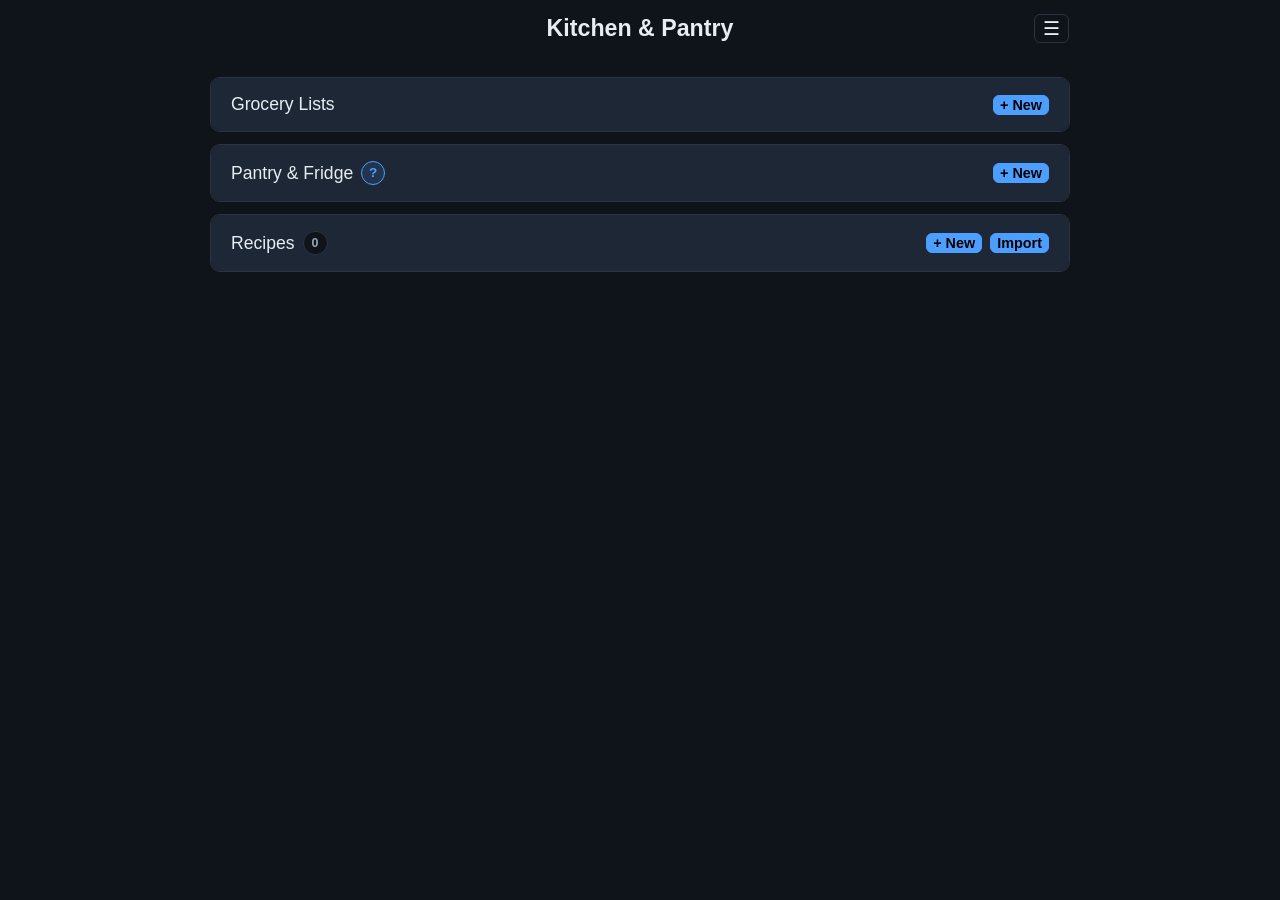
<file: docs/index.html>
<!doctype html>
<html lang="en">
<head>
  <meta charset="utf-8" />
  <meta name="viewport" content="width=device-width, initial-scale=1" />
  <title>Kitchen & Pantry</title>
  <link rel="icon" type="image/svg+xml" href="./assets/icon-192.svg" />
  <link rel="apple-touch-icon" href="./assets/icon-192.svg" />
  <link rel="stylesheet" href="./styles.css?v=2026-06-29-22-08" />
</head>
<body>
  <div id="app-root" class="app-root">
    <header class="app-header">
      <div class="header-container">
        <h1 class="app-title">Kitchen & Pantry</h1>
        <div class="header-menu">
          <button
            type="button"
            class="header-menu-button"
            id="menu-button"
            title="Menu"
            aria-label="Open menu"
            aria-haspopup="true"
            aria-expanded="false"
            aria-controls="header-menu-list"
          >&#9776;</button>
          <div class="header-menu-list" id="header-menu-list" role="menu" hidden>
            <button type="button" class="header-menu-item" id="menu-install-button" role="menuitem">Install App</button>
            <button type="button" class="header-menu-item" id="menu-about-button" role="menuitem">About</button>
            <button type="button" class="header-menu-item" id="menu-uom-button" role="menuitem">Units of Measure</button>
            <button type="button" class="header-menu-item" id="menu-settings-button" role="menuitem">Settings</button>
          </div>
        </div>
      </div>
    </header>

    <nav class="tab-nav" aria-label="Primary">
      <div id="main-tabs" class="tab-list" role="tablist" aria-label="Kitchen and Pantry Sections"></div>
    </nav>

    <main class="page-main" id="page-main">
      <section id="main-content" class="main-content" aria-live="polite"></section>
      <section id="settings-content" class="settings-content" aria-live="polite"></section>
    </main>
  </div>

  <template id="main-tab-template">
    <button type="button" class="tab-button" role="tab" aria-selected="false">
      <span class="tab-label"></span>
      <span class="tab-inline-action" aria-hidden="true"></span>
    </button>
  </template>

  <template id="main-content-shell-template">
    <section class="content-shell" role="region">
      <div class="empty-state-card">
        <p class="empty-state-text"></p>
      </div>
      <div class="record-list" data-record-list></div>
    </section>
  </template>

  <template id="list-record-row-template">
    <button type="button" class="record-row">
      <span class="record-name"></span>
    </button>
  </template>

  <template id="detail-shell-template">
    <section class="detail-shell" role="region">
      <div class="detail-header">
        <button type="button" class="detail-back-button">&#8592; Home</button>
        <h2 class="detail-title"></h2>
        <div class="detail-actions"></div>
      </div>
      <div class="detail-item-list" data-detail-item-list></div>
      <div class="empty-state-card">
        <p class="empty-state-text"></p>
      </div>
    </section>
  </template>

  <template id="detail-item-row-template">
    <div class="detail-item-row">
      <span class="detail-item-qty-pill"></span>
      <div class="detail-item-content">
        <div class="detail-item-name"></div>
        <div class="detail-item-meta"></div>
      </div>
      <div class="detail-item-actions"></div>
    </div>
  </template>

  <template id="settings-toggle-template">
    <div class="settings-toggle-row">
      <label class="settings-toggle-label"></label>
      <button type="button" class="settings-toggle-switch settings-toggle-switch--off" role="switch" aria-checked="false"></button>
    </div>
  </template>

  <template id="modal-template">
    <div class="modal-overlay">
      <div class="modal-card" role="dialog" aria-modal="true">
        <div class="modal-footer">
          <button type="button" class="modal-button modal-button--secondary modal-cancel-button">Cancel</button>
          <h2 class="modal-title"></h2>
          <button type="button" class="modal-button modal-confirm-button"></button>
        </div>
        <div class="modal-body"></div>
      </div>
    </div>
  </template>

  <script src="./shared/ids.js?v=2026-06-29-22-08"></script>
  <script src="./shared/settings.js?v=2026-06-29-22-08"></script>
  <script src="./data/stores.js?v=2026-06-29-22-08"></script>
  <script src="./data/db.js?v=2026-06-29-22-08"></script>
  <script src="./ui/ui.js?v=2026-06-29-22-08"></script>
  <script src="./features/items/items-service.js?v=2026-06-29-22-08"></script>
  <script src="./features/categories/categories-service.js?v=2026-06-29-22-08"></script>
  <script src="./shared/item-discovery.js?v=2026-06-29-22-08"></script>
  <script src="./shared/item-entry-rules.js?v=2026-06-29-22-08"></script>
  <script src="./features/lists/lists-service.js?v=2026-06-29-22-08"></script>
  <script src="./features/lists/lists-page.js?v=2026-06-29-22-08"></script>
  <script src="./features/templates/templates-service.js?v=2026-06-29-22-08"></script>
  <script src="./features/templates/templates-page.js?v=2026-06-29-22-08"></script>
  <script src="./features/recipes/recipes-service.js?v=2026-06-29-22-08"></script>
  <script src="./features/recipes/recipes-page.js?v=2026-06-29-22-08"></script>
  <script src="./features/uom/uom-page.js?v=2026-06-29-22-08"></script>
  <script src="./features/settings/import-export-service.js?v=2026-06-29-22-08"></script>
  <script src="./features/settings/settings-page.js?v=2026-06-29-22-08"></script>
  <script src="./features/main/main-page.js?v=2026-06-29-22-08"></script>
  <script src="./app-router.js?v=2026-06-29-22-08"></script>
  <script src="./app-init.js?v=2026-06-29-22-08"></script>
  <script src="./main.js?v=2026-06-29-22-08"></script>
</body>
</html>
</file>
<file: docs/styles.css>
:root {
  --color-bg: #0f131a;
  --color-surface: #171d26;
  --color-surface-hover: #1e2736;
  --color-surface-light: #1e2736;
  --color-surface-light-hover: #2b374d;
  --color-border: #2b3442;
  --color-text: #e6edf3;
  --color-muted: #9aa6b5;
  --color-disabled: #4f545b;
  --color-brand: #4d9fff;
  --color-brand-strong: #2e85ea;
  --shadow-soft: 0 1px 2px rgba(0, 0, 0, 0.35);
}

:root[data-theme="spring"] {
  --color-bg: #f1f9ec;
  --color-surface: #ffffff;
  --color-surface-hover: #eef7e7;
  --color-surface-light: #e9f3e1;
  --color-surface-light-hover: #dceccb;
  --color-border: #bdd6b0;
  --color-text: #21301f;
  --color-muted: #5c7558;
  --color-disabled: #8aa084;
  --color-brand: #79be6e;
  --color-brand-strong: #5ea653;
}

:root[data-theme="summer"] {
  --color-bg: #fff6df;
  --color-surface: #fffdf6;
  --color-surface-hover: #fff3cf;
  --color-surface-light: #ffefc3;
  --color-surface-light-hover: #ffe4a1;
  --color-border: #e5c993;
  --color-text: #2f250b;
  --color-muted: #76633a;
  --color-disabled: #a19170;
  --color-brand: #f6bb34;
  --color-brand-strong: #e49e00;
}

:root[data-theme="autumn"] {
  --color-bg: #25180f;
  --color-surface: #382418;
  --color-surface-hover: #4a2f20;
  --color-surface-light: #4f301f;
  --color-surface-light-hover: #66412a;
  --color-border: #7e583f;
  --color-text: #f3e3d1;
  --color-muted: #c4ab95;
  --color-disabled: #8f7663;
  --color-brand: #f28f3d;
  --color-brand-strong: #e67a20;
}

:root[data-theme="winter"] {
  --color-bg: #0f1a26;
  --color-surface: #162434;
  --color-surface-hover: #1d2f45;
  --color-surface-light: #22364d;
  --color-surface-light-hover: #2e4866;
  --color-border: #46627f;
  --color-text: #e7f2ff;
  --color-muted: #acc3dd;
  --color-disabled: #6f85a0;
  --color-brand: #7fc8ff;
  --color-brand-strong: #58afea;
}

* {
  box-sizing: border-box;
}

html,
body {
  margin: 0;
  padding: 0;
  min-height: 100%;
}

body {
  background: var(--color-bg);
  color: var(--color-text);
  font-family: "Segoe UI", Tahoma, Geneva, Verdana, sans-serif;
}

.app-root {
  min-height: 100vh;
}

.app-header {
  position: sticky;
  top: 0;
  z-index: 30;
  display: flex;
  justify-content: center;
  background: var(--color-bg);
  padding: 0.875rem 1.25rem;
}

.header-container {
  width: 100%;
  max-width: 900px;
  display: grid;
  grid-template-columns: 1fr auto 1fr;
  align-items: center;
}

.app-title {
  grid-column: 2;
  justify-self: center;
  margin: 0;
  font-size: 1.45rem;
  line-height: 1.2;
}

.header-menu {
  grid-column: 3;
  justify-self: end;
  position: relative;
  margin-right: 1.3rem;
}

.header-menu-button {
  background: transparent;
  border: 1px solid var(--color-border);
  color: var(--color-text);
  font-size: 1.2rem;
  line-height: 1;
  padding: 0.25rem 0.5rem;
  cursor: pointer;
  border-radius: 0.375rem;
}

.header-menu-button:hover {
  border-color: var(--color-brand);
}

.header-menu-button:focus-visible {
  outline: 2px solid var(--color-brand);
  outline-offset: 2px;
}

.header-menu-list {
  position: absolute;
  right: 0;
  top: calc(100% + 0.5rem);
  min-width: 10rem;
  padding: 0.375rem;
  border: 1px solid var(--color-border);
  border-radius: 0.5rem;
  background: var(--color-surface-light);
  box-shadow: 0 8px 24px rgba(0, 0, 0, 0.35);
  z-index: 40;
}

.header-menu-item {
  width: 100%;
  text-align: left;
  background: transparent;
  border: 1px solid transparent;
  color: var(--color-text);
  padding: 0.5rem 0.625rem;
  border-radius: 0.375rem;
  font-size: 0.92rem;
  cursor: pointer;
}

.header-menu-item:hover {
  background: var(--color-surface-light-hover);
  border-color: var(--color-border);
}

.header-menu-item:focus-visible {
  outline: 2px solid var(--color-brand);
  outline-offset: 1px;
}

.header-menu-item[aria-disabled="true"],
.header-menu-item:disabled {
  color: var(--color-disabled);
  cursor: not-allowed;
  opacity: 0.8;
}

.header-menu-item[aria-disabled="true"]:hover,
.header-menu-item:disabled:hover {
  background: transparent;
  border-color: transparent;
}

.tab-nav {
  position: sticky;
  top: 3.625rem;
  z-index: 20;
  background: var(--color-bg);
}

.tab-list {
  display: flex;
  justify-content: center;
  gap: 0.5rem;
  padding: 0.625rem 1.25rem 0 1.25rem;
  overflow-x: auto;
}

.tab-button {
  border: transparent;
  background: transparent;
  color: var(--color-muted);
  display: inline-flex;
  align-items: baseline;
  gap: 0.625rem;
  padding: 0.5rem 0.5rem 0.875rem 0.5rem;
  font-size: 0.95rem;
  cursor: pointer;
  white-space: nowrap;
}

.tab-label {
  font-weight: 500;
}

.tab-inline-action {
  display: inline;
  color: #000000;
  background: var(--color-brand);
  border: 1px solid var(--color-brand);
  border-radius: 999px;
  padding: 2px 0.5rem;
  font-size: 0.88rem;
  font-weight: 600;
  line-height: 1.2;
}

.tab-inline-action[aria-disabled="true"] {
  color: var(--color-disabled);
  background: transparent;
  border-color: var(--color-border);
  cursor: not-allowed;
  pointer-events: none;
}

.tab-button[aria-selected="true"] {
    border-bottom: solid 2px;
    border-color: var(--color-muted);
    border-top-left-radius: .5em;
    border-top-right-radius: .5rem;
}

.tab-button:focus-visible {
  outline: 2px solid var(--color-brand);
  outline-offset: 2px;
}

.page-main {
  max-width: 900px;
  margin: 0 auto;
  padding: 1.25rem;
}

.main-content {
  display: none;
}

.main-content.active {
  display: block;
}

.content-shell {
  display: grid;
  gap: 0;
}

.empty-state-card {
  margin-top: 0.5rem;
  border: 1px solid var(--color-border);
  border-radius: 0.625rem;
  padding: 1.125rem;
}

.empty-state-text {
  margin: 0;
  color: var(--color-text);
}

.record-list {
  display: grid;
}

.record-row {
  display: flex;
  align-items: center;
  justify-content: space-between;
  gap: 0.75rem;
  width: 100%;
  border: 1px solid var(--color-border);
  border-radius: 0.625rem;
  padding: 0.75rem 0.875rem;
  background: transparent;
  color: var(--color-text);
  font-family: inherit;
  font-size: 1rem;
  text-align: left;
  cursor: pointer;
}

.record-row:hover {
  border-color: var(--color-brand);
}

.record-row:focus-visible {
  outline: 2px solid var(--color-brand);
  outline-offset: 2px;
}

.record-name {
  font-weight: 500;
}

.record-actions {
  display: flex;
  align-items: center;
  gap: 0.5rem;
}

.record-action-button {
  display: inline-flex;
  align-items: center;
  justify-content: center;
  min-height: 2rem;
  border: 1px solid transparent;
  background: transparent;
  color: var(--color-brand);
  border-radius: 0.5rem;
  padding: 0.3125rem 0.625rem;
  font-size: 0.85rem;
  cursor: pointer;
}

.record-action-button:hover {
  border-color: var(--color-brand);
}

.record-action-button--danger {
  color: #e74c3c;
  border-color: #e74c3c;
}

.record-action-button--danger:hover {
  border-color: #c0392b;
  color: #c0392b;
}

/* Detail view */

.detail-shell {
  display: grid;
  gap: 0;
}

.detail-item-list {
  display: grid;
  gap: 0;
}

.detail-item-row {
  display: flex;
  align-items: center;
  gap: 0.75rem;
  border-top: 1px solid var(--color-border);
  padding: 0.625rem 0;
}

.detail-item-row:first-child {
  border-top: none;
}

.detail-item-row--toggleable {
  cursor: pointer;
}

.detail-item-row--crossed {
  background: rgba(231, 76, 60, 0.12);
}

.detail-item-content {
  min-width: 0;
  flex: 1;
}

.detail-item-name {
  font-weight: 500;
}

.detail-item-optional-label {
  color: var(--color-muted);
  font-weight: 400;
}

.detail-item-meta {
  margin-top: 0.25rem;
  color: var(--color-muted);
  font-size: 0.85rem;
}

.template-item-usage-pills {
  display: flex;
  flex-wrap: wrap;
  gap: 0.375rem;
  margin-top: 0.5rem;
}

.template-item-usage-pill {
  display: inline-flex;
  align-items: center;
  padding: 2px 0.5rem;
  border-radius: 999px;
  border: 1px solid var(--color-border);
  background: rgba(77, 159, 255, 0.12);
  color: #b8d5ff;
  font-size: 0.78rem;
  line-height: 1.2;
}

.template-detail-item-row--with-usage {
  row-gap: 0;
}

.template-detail-item-row {
  display: grid;
  grid-template-columns: minmax(0, 1fr) auto;
  column-gap: 0.75rem;
  align-items: center;
}

.template-detail-item-main {
  display: grid;
  grid-template-columns: auto minmax(0, 1fr);
  column-gap: 0.7rem;
  row-gap: 0.4rem;
  min-width: 0;
  align-items: center;
}

.template-detail-item-main .detail-item-qty-pill {
  grid-column: 1;
  grid-row: 1;
}

.template-detail-item-main .detail-item-content {
  grid-column: 2;
  grid-row: 1;
  min-width: 0;
}

.template-detail-item-main .template-item-usage-pills {
  grid-column: 1 / span 2;
  grid-row: 2;
  margin-top: 0;
}

.template-detail-item-row .detail-item-actions {
  grid-column: 2;
  justify-self: end;
  align-self: center;
}

.detail-item-actions {
  display: flex;
  align-items: center;
  gap: 0.5rem;
}

.detail-item-qty-pill {
  display: inline-flex;
  align-items: center;
  justify-content: center;
  min-width: 1.75rem;
  max-width: 6rem;
  padding: 2px 0.5rem;
  border-radius: 999px;
  border: 1px solid var(--color-border);
  background: var(--color-bg);
  color: var(--color-muted);
  font-size: 0.82rem;
  font-weight: 600;
  line-height: 1.2;
  flex-shrink: 0;
  white-space: nowrap;
  overflow: hidden;
  text-overflow: ellipsis;
}

.detail-header {
  display: flex;
  align-items: center;
  gap: 0.75rem;
  padding: 0.25rem 0 1rem 0;
  position: sticky;
  top: 3.25rem;
  background: var(--color-bg);
  z-index: 10;
}

.detail-back-button {
  background: transparent;
  border: none;
  color: var(--color-brand);
  font-size: 0.95rem;
  font-family: inherit;
  cursor: pointer;
  padding: 0.25rem 0;
  flex-shrink: 0;
}

.detail-back-button:hover {
  color: var(--color-brand-strong);
}

.detail-back-button:focus-visible {
  outline: 2px solid var(--color-brand);
  outline-offset: 2px;
}

.detail-title {
  flex: 1;
  margin: 0;
  font-size: 1.1rem;
  font-weight: 600;
  color: var(--color-text);
}

.detail-actions {
  display: flex;
  align-items: center;
  gap: 0.5rem;
}

.detail-add-button {
  display: inline-flex;
  align-items: center;
  justify-content: center;
  min-height: 2rem;
  font-size: 0.9rem;
  padding: 0.375rem 0.75rem;
}

.detail-overflow-menu {
  position: relative;
}

.detail-overflow-trigger {
  display: inline-flex;
  align-items: center;
  justify-content: center;
  min-height: 2rem;
  min-width: 2.625rem;
  text-align: center;
  padding-left: 0.625rem;
  padding-right: 0.625rem;
}

.detail-overflow-dots {
  display: inline-block;
  font-size: 1.2rem;
  font-weight: 700;
  line-height: 1;
  margin-top: -.64rem;
}

.detail-overflow-list {
  position: absolute;
  right: 0;
  top: calc(100% + 0.375rem);
  display: grid;
  min-width: 10rem;
  background: var(--color-surface);
  border: 1px solid var(--color-border);
  border-radius: 0.5rem;
  box-shadow: var(--shadow-soft);
  overflow: hidden;
  z-index: 5;
}

.detail-overflow-list.detail-overflow-list--up {
  top: auto;
  bottom: calc(100% + 0.375rem);
}

.detail-overflow-list[hidden] {
  display: none !important;
}

.detail-overflow-item {
  border: none;
  border-bottom: 1px solid var(--color-border);
  background: transparent;
  color: var(--color-text);
  padding: 0.625rem 0.75rem;
  text-align: left;
  font-size: 0.9rem;
  cursor: pointer;
}

.detail-overflow-item:last-child {
  border-bottom: none;
}

.detail-overflow-item:hover {
  background: rgba(77, 159, 255, 0.08);
}

.detail-overflow-item--danger {
  color: #e74c3c;
}

.detail-overflow-item:disabled {
  opacity: 0.4;
  cursor: default;
}

.detail-overflow-qty-row {
  display: flex;
  align-items: center;
  justify-content: space-between;
  padding: 0.375rem 0.5rem;
  border-bottom: 1px solid var(--color-border);
  gap: 0.25rem;
}

.detail-overflow-qty-btn {
  border: 1px solid var(--color-border);
  background: transparent;
  color: var(--color-text);
  width: 1.75rem;
  height: 1.75rem;
  border-radius: 0.375rem;
  font-size: 1.1rem;
  line-height: 1;
  cursor: pointer;
  display: flex;
  align-items: center;
  justify-content: center;
  flex-shrink: 0;
}

.detail-overflow-qty-btn:hover {
  background: rgba(77, 159, 255, 0.08);
}

.detail-overflow-qty-display {
  font-size: 0.9rem;
  color: var(--color-text);
  min-width: 1.75rem;
  text-align: center;
}

.detail-item-overflow-menu {
  position: relative;
}

.detail-item-overflow-trigger {
  display: inline-flex;
  align-items: center;
  justify-content: center;
  min-height: 0;
  min-width: 2.25rem;
  padding: 0 0.5rem;
}

.detail-item-overflow-dots {
  display: inline-block;
  font-size: 1.1rem;
  font-weight: 700;
  line-height: 1;
  margin-top: -.4rem;
}

.detail-item-overflow-menu .detail-overflow-list {
  right: 0;
  top: calc(100% + 0.375rem);
}

.detail-item-overflow-menu .detail-overflow-list.detail-overflow-list--up {
  top: auto;
  bottom: calc(100% + 0.375rem);
}

.crossed-off-section {
  margin-top: 1.125rem;
  border-top: 1px solid var(--color-border);
  padding-top: 0.75rem;
}

.crossed-off-header {
  display: flex;
  align-items: center;
  justify-content: space-between;
  gap: 0.625rem;
  margin-bottom: 0.375rem;
  background: rgba(231, 76, 60, 0.08);
  border-radius: 0.5rem;
  padding: 0.375rem 0.625rem;
}

.crossed-off-title {
  margin: 0;
  font-size: 0.95rem;
  font-weight: 600;
  color: #e59a93;
}

.crossed-off-menu .detail-overflow-list {
  right: 0;
  top: calc(100% + 0.375rem);
}

.crossed-off-empty {
  margin: 0;
  padding: 0.5rem 0;
  color: var(--color-muted);
  font-size: 0.9rem;
}

.crossed-off-action-button {
  padding: 0.25rem 0.625rem;
  margin-left: auto;
  border: 1px solid var(--color-border);
  background-color: var(--color-button-bg);
  color: var(--color-text);
  font-size: 0.85rem;
  font-weight: 500;
  cursor: pointer;
  border-radius: 0.25rem;
  transition: background-color 0.2s, color 0.2s;
  white-space: nowrap;
}

.crossed-off-action-button:hover {
  background-color: var(--color-button-hover-bg);
  color: var(--color-button-hover-text);
}

.crossed-off-action-button:disabled,
.crossed-off-action-button[aria-disabled="true"] {
  opacity: 0.55;
  cursor: not-allowed;
}

.crossed-off-action-button:disabled:hover,
.crossed-off-action-button[aria-disabled="true"]:hover {
  background-color: var(--color-button-bg);
  color: var(--color-text);
}

.crossed-off-action-delete:hover {
  background-color: #e59a93;
  color: #fff;
}

.recipe-ingredients-section,
.recipe-instructions-section {
  margin-top: 0.625rem;
  padding-top: 0.75rem;
}

.recipe-ingredients-header,
.recipe-instructions-header {
  display: flex;
  align-items: center;
  justify-content: space-between;
  gap: 0.625rem;
  margin-bottom: 0.5rem;
}

.recipe-ingredients-title,
.recipe-instructions-title {
  margin: 0;
  font-size: 1rem;
  font-weight: 600;
  color: var(--color-text);
}

.recipe-accordion-card {
  margin: 2px 0 1rem 0;
  border: 1px solid var(--color-border);
  border-radius: 0.625rem;
  background: var(--color-surface);
  overflow: visible;
}

.recipe-accordion-header {
  display: flex;
  align-items: center;
  justify-content: space-between;
  gap: 0.75rem;
  width: 100%;
  border: 0;
  background: var(--color-surface-light);
  color: var(--color-text);
  padding: 0.875rem 1rem;
  cursor: pointer;
  text-align: left;
  transition: background-color 0.2s ease;
  border-radius: 0.625rem;
}

.recipe-accordion-header.tags {
  padding: 0.65rem .75rem;
  cursor: default;
}

.recipe-accordion-header-actions {
  margin-left: auto;
  display: inline-flex;
  align-items: center;
  gap: 0.5rem;
}

.recipe-accordion-header:hover {
  background: var(--color-surface-light-hover);
}

.recipe-accordion-header:focus-visible {
  outline: 2px solid var(--color-brand);
  outline-offset: -2px;
}

.recipe-accordion-title {
  display: inline-flex;
  align-items: center;
}

.recipe-accordion-title {
  font-size: 1rem;
  font-weight: 600;
  color: var(--color-text);
}

.recipe-accordion-content {
  display: none;
  gap: 0.875rem;
  padding: 0.875rem 1rem;
}

.recipe-accordion-content.is-expanded {
  display: grid;
}

.recipe-version-select,
.recipe-version-save-button,
.recipe-version-secondary-button {
  border: 1px solid var(--color-border);
  background: var(--color-bg);
  color: var(--color-text);
  border-radius: 0.5rem;
  padding: 0.375rem 0.625rem;
  font-size: 0.86rem;
  cursor: pointer;
}

.recipe-version-select {
  min-width: 11.25rem;
}

.recipe-version-save-button,
.recipe-version-secondary-button {
  display: inline-flex;
  align-items: center;
  gap: 0.5rem;
}

.recipe-version-save-button:hover,
.recipe-version-secondary-button:hover,
.recipe-version-select:hover {
  border-color: var(--color-brand);
}

.recipe-version-note-section {
  display: grid;
  gap: 0.5rem;
}

.recipe-version-note-input {
  width: 100%;
  min-height: 6.5rem;
  resize: vertical;
  border: 1px solid var(--color-border);
  border-radius: 0.625rem;
  padding: 0.625rem 0.75rem;
  background: var(--color-bg);
  color: var(--color-text);
  font-size: 0.92rem;
  line-height: 1.4;
}

.recipe-version-name-input {
  width: 100%;
  border: 1px solid var(--color-border);
  border-radius: 0.5rem;
  padding: 0.5625rem 0.75rem;
  background: var(--color-bg);
  color: var(--color-text);
  font-size: 0.92rem;
  font-family: inherit;
  line-height: 1.4;
}

.recipe-version-name-input:focus {
  outline: none;
  border-color: var(--color-brand);
}

.recipe-version-name-input::placeholder {
  color: var(--color-muted);
}

.recipe-version-clone-row {
  display: flex;
  align-items: center;
  gap: 0.625rem;
  flex-wrap: wrap;
}

.recipe-version-delete-button {
  margin-left: auto;
  color: #e74c3c;
  border-color: #e74c3c;
}

.recipe-version-delete-button:hover {
  color: #c0392b;
  border-color: #c0392b;
}

.recipe-version-save-actions {
  margin-left: auto;
  display: inline-flex;
  align-items: center;
  gap: 0.625rem;
}

.recipe-version-save-status {
  color: var(--color-muted);
  font-size: 0.85rem;
  font-weight: 600;
}

.recipe-version-save-status.is-dirty {
  color: var(--color-brand-strong);
}

.recipe-description-readonly {
  margin: 0;
  color: var(--color-text);
  font-size: 0.92rem;
  line-height: 1.4;
}

.recipe-detail-tabs-card {
  margin: 2px 0 1rem 0;
  border: 1px solid var(--color-border);
  border-radius: 0.625rem;
  background: var(--color-surface);
  overflow: hidden;
}

.recipe-detail-tabs-header {
  display: flex;
  align-items: center;
  gap: 0.5rem;
  padding: 0.625rem 0.75rem;
  border-bottom: 1px solid var(--color-border);
  background: var(--color-surface-light);
}

.recipe-detail-tabs-collapse {
  border: none;
  border-radius: 0.25rem;
  background: var(--color-surface-light-hover);
  color: var(--color-text);
  width: 1.9rem;
  height: 1.9rem;
  cursor: pointer;
  display: inline-flex;
  align-items: center;
  justify-content: center;
  padding: 0;
}

.recipe-detail-tabs-collapse::before {
  content: '';
  width: 0.55rem;
  height: 0.55rem;
  border-right: 2px solid currentColor;
  border-bottom: 2px solid currentColor;
  transform: rotate(45deg);
  transition: transform 0.16s ease;
}

.recipe-detail-tabs-collapse.is-collapsed::before {
  transform: rotate(-45deg);
}

.recipe-detail-tabs-collapse:hover {
  background: var(--color-surface-light-hover);
}

.recipe-detail-tabs-collapse:focus-visible {
  outline: 2px solid var(--color-brand);
  outline-offset: 1px;
}

.recipe-detail-tabs {
  display: flex;
  flex-wrap: wrap;
  gap: 0.375rem;
  min-width: 0;
}

.recipe-detail-tab {
  border: 1px solid var(--color-border);
  border-radius: 0.375rem;
  background: var(--color-bg);
  color: var(--color-text);
  font-size: 0.85rem;
  padding: 0.28rem 0.6rem;
  cursor: pointer;
}

.recipe-detail-tab.is-active {
  border-color: var(--color-brand);
  color: var(--color-brand);
}

.recipe-detail-tabs-body {
  display: grid;
  gap: 0.875rem;
  padding: 0.875rem 1rem;
}

.recipe-info-grid {
  display: grid;
  gap: 0.625rem;
}

.recipe-info-row {
  display: grid;
  grid-template-columns: minmax(9rem, 12rem) minmax(0, 1fr);
  align-items: center;
  gap: 0.625rem;
}

.recipe-info-label {
  color: var(--color-muted);
  font-size: 0.86rem;
}

.recipe-info-input {
  width: 100%;
  border: 1px solid var(--color-border);
  border-radius: 0.5rem;
  padding: 0.42rem 0.58rem;
  background: var(--color-bg);
  color: var(--color-text);
  font: inherit;
}

.recipe-info-duration-wrap {
  display: inline-flex;
  align-items: center;
  gap: 0.5rem;
  flex-wrap: wrap;
}

.recipe-info-duration-input {
  width: 3rem;
  min-width: 3rem;
  text-align: right;
  border: none;
  background: transparent;
  color: var(--color-text);
  caret-color: var(--color-text);
  font: inherit;
  border-radius: 0;
  padding: 0.42rem 0.5rem;
}

.recipe-info-duration-input::-webkit-outer-spin-button,
.recipe-info-duration-input::-webkit-inner-spin-button {
  -webkit-appearance: none;
  margin: 0;
}

.recipe-info-duration-input[type='number'] {
  -moz-appearance: textfield;
  appearance: textfield;
}

.recipe-info-duration-part {
  display: inline-flex;
  align-items: center;
  gap: 0.35rem;
}

.recipe-info-duration-shell {
  display: inline-flex;
  align-items: stretch;
  border: 1px solid var(--color-border);
  border-radius: 0.5rem;
  background: var(--color-bg);
  overflow: hidden;
}

.recipe-info-duration-shell:focus-within {
  border-color: var(--color-brand);
}

.recipe-info-stepper {
  display: grid;
  grid-template-rows: 1fr 1fr;
  border-left: 1px solid var(--color-border);
  background: var(--color-surface);
}

.recipe-info-stepper-button {
  border: none;
  background: transparent;
  color: var(--color-text);
  width: 1.15rem;
  min-height: 1.05rem;
  line-height: 1;
  font-size: 0.76rem;
  font-weight: 600;
  cursor: pointer;
  padding: 0;
}

.recipe-info-stepper-button + .recipe-info-stepper-button {
  border-top: 1px solid var(--color-border);
}

.recipe-info-stepper-button:hover {
  background: var(--color-surface-light-hover);
}

.recipe-info-stepper-button:focus-visible {
  outline: 2px solid var(--color-brand);
  outline-offset: -1px;
}

.recipe-info-duration-suffix {
  color: var(--color-muted);
  font-size: 0.82rem;
}

.recipe-info-readonly {
  border: 1px solid var(--color-border);
  border-radius: 0.5rem;
  padding: 0.42rem 0.58rem;
  color: var(--color-text);
  background: var(--color-surface-light);
  min-height: 2rem;
  display: flex;
  align-items: center;
}

.recipe-version-toolbar {
  display: flex;
  align-items: center;
  justify-content: space-between;
  gap: 0.5rem;
  flex-wrap: wrap;
}

@media (max-width: 640px) {
  .recipe-info-row {
    grid-template-columns: 1fr;
    gap: 0.35rem;
  }
}



.modal-inline-info {
  display: flex;
  align-items: center;
  gap: 0.5rem;
}

.modal-inline-info-text {
  margin: 0;
}

.modal-checklist {
  display: grid;
  border: 1px solid var(--color-border);
  border-radius: 0.5rem;
  overflow-y: auto;
  max-height: 13.125rem;
}

.modal-checklist-row {
  display: flex;
  align-items: center;
  gap: 0.625rem;
  padding: 0.5625rem 0.75rem;
  cursor: pointer;
  transition: background-color 0.15s;
}

.modal-checklist-row:hover {
  background: var(--color-surface-light-hover);
}

.modal-checklist-row:not(:last-child) {
  border-bottom: 1px solid var(--color-border);
}

.modal-checklist-checkbox {
  flex-shrink: 0;
  width: 1rem;
  height: 1rem;
  cursor: pointer;
  accent-color: var(--color-brand);
}

.modal-checklist-name {
  font-size: 0.95rem;
  color: var(--color-text);
  flex: 1;
}

.modal-checklist-qty {
  flex-shrink: 0;
  font-size: 0.8rem;
  color: var(--color-muted);
  font-weight: 600;
  white-space: nowrap;
}

.modal-checklist-status {
  flex-shrink: 0;
  font-size: 0.78rem;
  color: var(--color-muted);
  border: 1px solid var(--color-border);
  border-radius: 999px;
  padding: 0.18rem 0.45rem;
}

.modal-step-textarea {
  resize: vertical;
  min-height: 6.5rem;
}

.modal-step-checklist {
  max-height: 14rem;
}

.modal-step-checklist-row {
  align-items: flex-start;
}

.modal-step-checklist-row--used {
  background: var(--color-surface-light);
}

.modal-step-checklist-row--selected {
  background: var(--color-surface-light-hover);
}

.modal-step-checklist-content {
  flex: 1;
  display: grid;
  gap: 0.2rem;
  min-width: 0;
}

.modal-step-checklist-meta {
  color: var(--color-muted);
  font-size: 0.8rem;
  line-height: 1.3;
}

.modal-step-timer-fields {
  display: grid;
  gap: 0.35rem;
}

.modal-step-timer-fields[hidden] {
  display: none;
}

.modal-step-duration-grid {
  display: inline-flex;
  align-items: center;
  gap: 0.25rem;
  width: auto;
}

.modal-step-duration-part {
  display: inline-flex;
  align-items: center;
  gap: 0.2rem;
}

.modal-step-duration-input {
  text-align: right;
}

.modal-step-duration-suffix {
  color: var(--color-muted);
  font-size: 0.82rem;
}

.modal-step-warning {
  display: grid;
  gap: 0.625rem;
  border: 1px solid var(--color-border);
  border-radius: 0.5rem;
  padding: 0.75rem;
  background: var(--color-surface-light);
}

.modal-step-warning[hidden] {
  display: none;
}

.modal-step-warning-text {
  margin: 0;
}

.modal-step-warning-actions {
  display: flex;
  flex-wrap: wrap;
  gap: 0.5rem;
}

.modal-step-warning-button {
  border-radius: 0.5rem;
  padding: 0.5rem 0.75rem;
  font: inherit;
  cursor: pointer;
}

.modal-step-warning-button--primary {
  border: 1px solid var(--color-brand);
  background: var(--color-brand);
  color: #000;
}

.modal-step-warning-button--secondary {
  border: 1px solid var(--color-border);
  background: var(--color-bg);
  color: var(--color-text);
}

.modal-toggle-group {
  display: flex;
  border: 1px solid var(--color-border);
  border-radius: 0.5rem;
  overflow: hidden;
}

.modal-toggle-button {
  flex: 1;
  padding: 0.5rem 0.75rem;
  border: none;
  background: var(--color-bg);
  color: var(--color-muted);
  font-size: 0.9rem;
  font-weight: 500;
  cursor: pointer;
  transition: background-color 0.15s, color 0.15s;
}

.modal-toggle-button:not(:last-child) {
  border-right: 1px solid var(--color-border);
}

.modal-toggle-button.is-active {
  background: var(--color-surface-light);
  color: var(--color-text);
}

.modal-toggle-button:hover:not(.is-active) {
  background: var(--color-surface-light-hover);
  color: var(--color-text);
}



@media (max-width: 640px) {
  .recipe-accordion-header {
    flex-wrap: wrap;
    gap: 0.375rem;
  }
}

.recipe-ingredients-empty,
.recipe-instructions-empty {
  margin: 0;
  color: var(--color-muted);
  font-size: 0.9rem;
}

.recipe-instruction-list {
  display: grid;
  gap: 0;
}

.recipe-instruction-row {
  display: grid;
  grid-template-columns: auto minmax(0, 1fr) auto;
  gap: 0.75rem;
  align-items: start;
  border-top: 1px solid var(--color-border);
  padding: 0.625rem 0;
}

.recipe-instruction-menu {
  align-self: start;
}

.recipe-instruction-menu .detail-overflow-trigger {
  min-height: 0;
  padding-top: 0;
  padding-bottom: 0;
}

.recipe-instruction-number {
  color: var(--color-muted);
  font-size: 0.9rem;
  font-weight: 600;
  min-width: 1.25rem;
}

.recipe-instruction-text {
  min-width: 0;
  color: var(--color-text);
  font-size: 0.94rem;
  line-height: 1.35;
}

.recipe-instruction-content {
  min-width: 0;
  display: grid;
  gap: 0.4rem;
}

.recipe-instruction-meta {
  display: flex;
  flex-wrap: wrap;
  gap: 0.375rem;
}

.recipe-instruction-badge {
  display: inline-flex;
  align-items: center;
  border: 1px solid var(--color-border);
  border-radius: 999px;
  padding: 0.2rem 0.5rem;
  background: var(--color-surface-light);
  color: var(--color-muted);
  font-size: 0.76rem;
  line-height: 1.2;
}

.recipe-instruction-badge--timer {
  color: var(--color-brand);
  border-color: var(--color-brand);
}



.category-group {
  margin-bottom: 0.875rem;
}

.category-group:last-child {
  margin-bottom: 0;
}

.category-group-header {
  background: rgba(77, 159, 255, 0.12);
  border-radius: 0.5rem;
  padding: 0.375rem 0.625rem;
  margin: 0.375rem 0;
}

.category-group-title {
  margin: 0;
  font-size: 0.95rem;
  font-weight: 600;
  color: var(--color-brand);
}

/* Settings */

.settings-content {
  display: none;
}

.settings-content.active {
  display: block;
  width: 100%;
}

.settings-shell {
  display: grid;
  gap: 0.5rem;
  width: 100%;
  max-width: 900px;
  margin: 0 auto;
}

.settings-title {
  margin: 0 0 1.25rem 0;
  font-size: 1.15rem;
  font-weight: 600;
  color: var(--color-text);
}

.settings-header {
  display: grid;
  grid-template-columns: auto 1fr auto;
  align-items: center;
}

.settings-header .detail-title {
  text-align: center;
}

.settings-header-spacer {
  min-width: 3.5rem;
}

.settings-toggle-row {
  display: flex;
  align-items: flex-start;
  justify-content: space-between;
  width: 100%;
  box-sizing: border-box;
  padding: 0.75rem 0.875rem;
  border: 1px solid var(--color-border);
  border-radius: 0.625rem;
  margin-bottom: 0.625rem;
}

.settings-toggle-text {
  flex: 1;
  display: grid;
  gap: 0.375rem;
  padding-right: 0.875rem;
}

.settings-toggle-label {
  display: block;
  color: var(--color-text);
  font-size: 0.95rem;
  cursor: pointer;
}

.settings-toggle-description {
  margin: 2px 0 0 0;
  color: #b6c0cc;
  font-size: 0.88rem;
  line-height: 1.4;
}

.settings-toggle-switch {
  width: 3rem;
  height: 1.75rem;
  border: 1px solid var(--color-border);
  border-radius: 0.875rem;
  background: var(--color-surface);
  cursor: pointer;
  position: relative;
  flex-shrink: 0;
  padding: 2px;
  display: flex;
  align-items: center;
}

.settings-toggle-switch::after {
  content: '';
  width: 1.25rem;
  height: 1.25rem;
  border-radius: 50%;
  background: var(--color-muted);
  position: absolute;
  left: 2px;
  transition: left 0.2s ease;
}

.settings-toggle-switch--on {
  background: var(--color-brand);
  border-color: var(--color-brand);
}

.settings-toggle-switch--on::after {
  left: 1.625rem;
  background: #000;
}

.settings-toggle-switch:focus-visible {
  outline: 2px solid var(--color-brand);
  outline-offset: 2px;
}

.settings-body {
  display: grid;
  gap: 0.625rem;
  padding: 0.25rem 1.25rem 1.25rem 1.25rem;
}

/* ── Units of Measure Page ─────────────────────────────────── */

.uom-shell {
  display: flex;
  flex-direction: column;
  min-height: 0;
}

.uom-body {
  display: grid;
  gap: 0.75rem;
  align-content: start;
  padding: 0.75rem 0 1.5rem;
}

.uom-empty {
  padding: 1rem 0;
  color: var(--color-muted);
  font-size: 0.95rem;
}

.uom-group-section {
  display: grid;
  gap: 0;
  border: 1px solid var(--color-border);
  border-radius: 0.625rem;
}

.uom-group-header {
  display: flex;
  align-items: center;
  justify-content: space-between;
  gap: 0.5rem;
  border-radius: 0.625rem 0.625rem 0 0;
  padding: 0.5rem 0.875rem;
  background: var(--color-surface);
  border-bottom: 1px solid var(--color-border);
}

.uom-group-name {
  font-size: 0.88rem;
  font-weight: 600;
  color: var(--color-muted);
  text-transform: uppercase;
  letter-spacing: 0.04em;
}

.uom-group-actions {
  display: flex;
  align-items: center;
  gap: 0.25rem;
}

.uom-row {
  display: flex;
  align-items: center;
  gap: 0.5rem;
  padding: 0.5rem 0.875rem;
  border-top: 1px solid var(--color-border);
}

.uom-group-empty-row {
  padding: 0.5rem 0.875rem;
  border-top: 1px solid var(--color-border);
  color: var(--color-muted);
  font-size: 0.82rem;
  font-style: italic;
}

.uom-row-name-block {
  flex: 1;
  display: flex;
  align-items: baseline;
  gap: 0.375rem;
  min-width: 0;
}

.uom-row-name {
  font-size: 0.93rem;
  color: var(--color-text);
}

.uom-row-abbr {
  font-size: 0.8rem;
  color: var(--color-muted);
}

.uom-row-meta {
  flex-shrink: 0;
}

.uom-row-behavior {
  font-size: 0.78rem;
  color: var(--color-muted);
}

.uom-row-actions {
  display: flex;
  align-items: center;
  gap: 0.375rem;
  flex-shrink: 0;
}

.uom-add-button {
  font-size: 0.85rem;
  color: var(--color-brand);
  background: transparent;
  border: none;
  padding: 0.125rem 0.25rem;
  cursor: pointer;
  white-space: nowrap;
}

.uom-add-button:hover {
  color: var(--color-brand-strong);
}

.settings-uom-section {
  display: grid;
  gap: 0;
  border: 1px solid var(--color-border);
  border-radius: 0.625rem;
  overflow: hidden;
  margin-top: 0.375rem;
}

.settings-section-heading {
  display: flex;
  align-items: center;
  justify-content: space-between;
  padding: 0.625rem 0.875rem;
  background: var(--color-surface);
  font-size: 0.88rem;
  font-weight: 600;
  color: var(--color-muted);
  text-transform: uppercase;
  letter-spacing: 0.04em;
  border-bottom: 1px solid var(--color-border);
}

.settings-uom-add-button {
  font-size: 0.85rem;
  color: var(--color-brand);
  background: transparent;
  border: none;
  padding: 0.125rem 0.25rem;
  cursor: pointer;
}

.settings-uom-add-button:hover {
  color: var(--color-brand-strong);
}

.settings-uom-group-header {
  padding: 0.375rem 0.875rem 0.25rem;
  font-size: 0.78rem;
  font-weight: 600;
  color: var(--color-muted);
  text-transform: uppercase;
  letter-spacing: 0.04em;
  background: var(--color-bg);
  border-top: 1px solid var(--color-border);
}

.settings-uom-group-header:first-of-type {
  border-top: none;
}

.settings-uom-row {
  display: flex;
  align-items: center;
  gap: 0.75rem;
  padding: 0.5rem 0.875rem;
  border-top: 1px solid var(--color-border);
}

.settings-uom-name-block {
  flex: 1;
  display: flex;
  align-items: baseline;
  gap: 0.375rem;
  min-width: 0;
}

.settings-uom-name {
  font-size: 0.93rem;
  color: var(--color-text);
}

.settings-uom-abbr {
  font-size: 0.8rem;
  color: var(--color-muted);
}

.settings-uom-meta {
  display: flex;
  align-items: center;
  gap: 0.375rem;
  flex-shrink: 0;
}

.settings-uom-behavior {
  font-size: 0.78rem;
  color: var(--color-muted);
}

.settings-uom-inactive-tag {
  font-size: 0.72rem;
  padding: 1px 0.4rem;
  border-radius: 999px;
  border: 1px solid var(--color-border);
  color: var(--color-muted);
}

.settings-uom-edit-button {
  font-size: 0.82rem;
  color: var(--color-brand);
  background: transparent;
  border: none;
  padding: 0.125rem 0.25rem;
  cursor: pointer;
  flex-shrink: 0;
}

.settings-uom-edit-button:hover {
  color: var(--color-brand-strong);
}

.settings-uom-empty {
  padding: 0.75rem 0.875rem;
  color: var(--color-muted);
  font-size: 0.88rem;
  margin: 0;
}

.settings-row {
  display: flex;
  align-items: center;
  justify-content: space-between;
  flex-wrap: wrap;
  gap: 0.625rem;
  padding: 0.75rem 0.875rem;
  border: 1px solid var(--color-border);
  border-radius: 0.625rem;
}

.settings-row-label {
  color: var(--color-text);
  font-size: 0.95rem;
}

.settings-segment-control {
  display: flex;
  border: 1px solid var(--color-border);
  border-radius: 0.5rem;
  overflow: hidden;
  max-width: 100%;
}

.settings-segment-button {
  background: var(--color-surface);
  color: var(--color-text);
  border: none;
  border-right: 1px solid var(--color-border);
  padding: 0.375rem 0.875rem;
  font-size: 0.88rem;
  cursor: pointer;
  transition: background 0.15s;
  white-space: nowrap;
}

.settings-segment-button:last-child {
  border-right: none;
}

.settings-segment-button:hover {
  background: var(--color-surface-light-hover);
}

.settings-segment-button--active {
  background: var(--color-brand);
  color: #000;
  font-weight: 600;
}

.settings-segment-button--active:hover {
  background: var(--color-brand-strong);
}

.settings-segment-button:focus-visible {
  outline: 2px solid var(--color-brand);
  outline-offset: -2px;
}

.settings-inline-actions {
  display: inline-flex;
  gap: 0.5rem;
  align-items: center;
}

.settings-action-button {
  border: 1px solid var(--color-border);
  border-radius: 0.5rem;
  padding: 0.375rem 0.875rem;
  font-size: 0.88rem;
  background: var(--color-surface);
  color: var(--color-text);
  cursor: pointer;
  transition: background 0.15s;
}

.settings-action-button:hover {
  background: var(--color-surface-light-hover);
}

.settings-action-button:disabled {
  opacity: 0.6;
  cursor: default;
}

.settings-action-button--danger {
  border-color: #e74c3c;
  color: #e74c3c;
}

.settings-action-button--danger:hover {
  border-color: #c0392b;
  color: #c0392b;
}

@media (max-width: 640px) {
  .settings-row {
    align-items: stretch;
  }

  .settings-row-label {
    width: 100%;
  }

  .settings-segment-control {
    width: 100%;
    overflow-x: auto;
  }

  .settings-inline-actions {
    width: 100%;
  }

  .settings-action-button {
    flex: 1;
  }
}

/* Modal */

.modal-overlay {
  position: fixed;
  inset: 0;
  z-index: 100;
  background: rgba(0, 0, 0, 0.6);
  display: flex;
  flex-direction: column;
  padding: 0;
}

.modal-overlay--compact {
  flex-direction: row;
  align-items: center;
  justify-content: center;
  padding: 1.25rem;
}

.modal-card {
  background: var(--color-surface);
  border: none;
  border-radius: 0;
  padding: 1.5rem 1.25rem;
  width: 100%;
  max-width: 100%;
  height: 100%;
  display: flex;
  flex-direction: column;
  box-shadow: none;
  overflow-y: auto;
  margin: 0 auto;
}

.modal-card--compact {
  width: 100%;
  max-width: 460px;
  height: auto;
  max-height: min(90vh, 32.5rem);
  border: 1px solid var(--color-border);
  border-radius: 0.75rem;
  box-shadow: 0 8px 32px rgba(0, 0, 0, 0.5);
  padding: 1.25rem;
}

@media (min-width: 941px) {
  .modal-card {
    width: 900px;
    margin: 0 auto;
  }
}

.modal-title {
  margin: 0;
  font-size: 1.2rem;
  font-weight: 600;
  color: var(--color-text);
  text-align: center;
  line-height: 1.2;
  min-width: 0;
  white-space: nowrap;
  overflow: hidden;
  text-overflow: ellipsis;
}

.modal-body {
  flex: 1;
  margin-top: 0.75rem;
  overflow-y: auto;
}

.modal-item-form {
  display: grid;
  gap: 0.625rem;
}

.modal-field-label {
  color: var(--color-muted);
  font-size: 0.82rem;
  text-transform: uppercase;
  letter-spacing: 0.03em;
}

.modal-input-wrapper {
  position: relative;
}

.modal-suggestions {
  position: absolute;
  top: 100%;
  left: 0;
  right: 0;
  z-index: 10;
  display: grid;
  gap: 0.375rem;
  max-height: 25rem;
  overflow-y: auto;
  background: var(--color-surface);
  border: 1px solid var(--color-border);
  border-top: none;
  border-bottom-left-radius: 0.5rem;
  border-bottom-right-radius: 0.5rem;
  padding: 0.375rem;
}

.modal-suggestions[hidden] {
  display: none;
}

.modal-suggestion-row {
  display: flex;
  border-radius: .4rem;
  background: var(--color-border);
}

.modal-suggestion-main {
  flex: 1;
  border: 1px solid var(--color-border);
  background: transparent;
  color: var(--color-text);
  border-radius: 0.5rem;
  padding: 0.5rem 0.625rem;
  text-align: left;
  cursor: pointer;
}

.modal-suggestion-main[disabled] {
  cursor: default;
  opacity: 0.75;
}

.modal-suggestion-row--current-context .modal-suggestion-main {
  border-color: transparent;
}

.modal-suggestion-content {
  display: grid;
  gap: 0.25rem;
}

.modal-suggestion-name {
  font-size: 0.95rem;
}

.modal-suggestion-meta {
  color: var(--color-muted);
  font-size: 0.8rem;
}

.modal-suggestion-delete {
  align-self: center;
  border: transparent;
  background: transparent;
  color: #c95454;
  width: 2.25rem;
  min-width: 2.25rem;
  height: 2.25rem;
  cursor: pointer;
  font-size: 1.75rem;
}

.modal-suggestion-delete:hover {
  border-color: #e74c3c;
  color: #e74c3c;
}

.modal-error {
  margin: 0;
  color: #ff8f8f;
  font-size: 0.86rem;
}

.modal-input {
  width: 100%;
  background: var(--color-bg);
  border: 1px solid var(--color-border);
  border-radius: 0.5rem;
  color: var(--color-text);
  font-size: 0.95rem;
  font-family: inherit;

.timed-notice {
  position: fixed;
  right: 1rem;
  bottom: 1rem;
  z-index: 120;
  display: flex;
  align-items: flex-start;
  gap: 0.5rem;
  min-width: 16rem;
  max-width: min(30rem, calc(100vw - 2rem));
  padding: 0.75rem 0.75rem 0.75rem 0.875rem;
  border: 1px solid var(--color-border);
  border-radius: 0.625rem;
  background: var(--color-surface);
  box-shadow: 0 10px 28px rgba(0, 0, 0, 0.35);
  opacity: 0;
  transform: translateY(0.35rem);
  transition: opacity 0.18s ease, transform 0.18s ease;
}

.timed-notice--visible {
  opacity: 1;
  transform: translateY(0);
}

.timed-notice-text {
  display: grid;
  gap: 0.25rem;
  min-width: 0;
}

.timed-notice-title {
  font-size: 0.92rem;
  font-weight: 600;
  color: var(--color-text);
}

.timed-notice-message {
  margin: 0;
  font-size: 0.86rem;
  line-height: 1.35;
  color: var(--color-muted);
}

.timed-notice-close {
  border: none;
  background: transparent;
  color: var(--color-muted);
  width: 1.5rem;
  height: 1.5rem;
  margin-left: auto;
  border-radius: 0.35rem;
  cursor: pointer;
  font-size: 1.1rem;
  line-height: 1;
  padding: 0;
}

.timed-notice-close:hover {
  background: var(--color-surface-light);
  color: var(--color-text);
}

.timed-notice-close:focus-visible {
  outline: 2px solid var(--color-brand);
  outline-offset: 1px;
}

@media (max-width: 640px) {
  .timed-notice {
    right: 0.75rem;
    left: 0.75rem;
    bottom: 0.75rem;
    min-width: 0;
    max-width: none;
  }
}
  padding: 0.5625rem 0.75rem;
}

.modal-quantity-row {
  display: flex;
  gap: 0.5rem;
  align-items: stretch;
}

.modal-quantity-input {
  flex: 1;
  min-width: 0;
}

.modal-uom-select {
  flex: 1;
  min-width: 0;
  background: var(--color-bg);
  border: 1px solid var(--color-border);
  border-radius: 0.5rem;
  color: var(--color-text);
  font-size: 0.9rem;
  font-family: inherit;
  padding: 0.5rem 0.5rem;
  cursor: pointer;
}

.modal-uom-select:focus {
  outline: none;
  border-color: var(--color-brand);
}

.modal-uom-select::-webkit-scrollbar {
  width: 6px;
}

.modal-uom-select::-webkit-scrollbar-track {
  background: var(--color-surface);
  border-radius: 0 0.5rem 0.5rem 0;
}

.modal-uom-select::-webkit-scrollbar-thumb {
  background: var(--color-border);
  border-radius: 999px;
}

.modal-uom-select::-webkit-scrollbar-thumb:hover {
  background: var(--color-muted);
}

.modal-input:focus {
  outline: none;
  border-color: var(--color-brand);
}

.modal-hint {
  margin: 0;
  color: var(--color-muted);
  font-size: 0.86rem;
  line-height: 1.35;
}

.modal-batch-stepper {
  display: grid;
  grid-template-columns: repeat(3, 1fr);
  align-items: center;
  width: 12rem;
  border: 1px solid var(--color-border);
  border-radius: 0.625rem;
  background: var(--color-bg);
  overflow: hidden;
}

.modal-batch-stepper-button {
  appearance: none;
  border: none;
  background: transparent;
  color: var(--color-text);
  font-size: 1.2rem;
  font-weight: 700;
  min-height: 2.5rem;
  cursor: pointer;
}

.modal-batch-stepper-button:hover:not(:disabled) {
  background: var(--color-surface);
}

.modal-batch-stepper-button:disabled {
  opacity: 0.45;
  cursor: default;
}

.modal-batch-stepper-value {
  text-align: center;
  font-size: 1rem;
  font-weight: 600;
  color: var(--color-text);
  border-left: 1px solid var(--color-border);
  border-right: 1px solid var(--color-border);
  min-height: 2.5rem;
  display: flex;
  align-items: center;
  justify-content: center;
}

.modal-batch-stepper--locked .modal-batch-stepper-value {
  color: var(--color-muted);
}

.modal-message {
  margin: 0;
  color: var(--color-text);
  font-size: 0.95rem;
}

.modal-choice-row {
  display: grid;
  grid-template-columns: auto 1fr;
  gap: 0.75rem;
  align-items: start;
  padding: 0.75rem 0.875rem;
  border: 1px solid var(--color-border);
  border-radius: 0.625rem;
  background: var(--color-surface);
  cursor: pointer;
}

.modal-choice-row--danger {
  border-color: #e4b4af;
}

.modal-choice-radio {
  margin: 0.2rem 0 0;
  width: 1rem;
  height: 1rem;
  accent-color: var(--color-brand);
}

.modal-choice-content {
  display: grid;
  gap: 0.25rem;
}

.modal-choice-title {
  color: var(--color-text);
  font-size: 0.95rem;
  font-weight: 600;
}

.modal-choice-description {
  margin: 0;
  color: var(--color-muted);
  font-size: 0.88rem;
  line-height: 1.4;
}

.modal-conflict-form {
  gap: 0.5rem;
}

.modal-conflict-apply-row {
  display: inline-flex;
  align-items: center;
  gap: 0.5rem;
  margin-top: 0.25rem;
  color: var(--color-text);
  font-size: 0.9rem;
}

.modal-conflict-actions {
  display: flex;
  flex-wrap: wrap;
  gap: 0.5rem;
  margin-top: 0.5rem;
}

.modal-conflict-actions .modal-button {
  justify-self: auto;
}

.modal-card--import-review {
  max-width: 640px;
}

.modal-import-review {
  display: grid;
  gap: 0.75rem;
}

.modal-import-review-intro {
  margin: 0;
}

.modal-import-section {
  border: 1px solid var(--color-border);
  border-radius: 0.625rem;
  padding: 0.625rem 0.75rem;
  display: grid;
  gap: 0.5rem;
  background: var(--color-bg);
}

.modal-import-section-title {
  margin: 0;
  font-size: 0.95rem;
  font-weight: 600;
  color: var(--color-text);
}

.modal-import-line {
  margin: 0;
  font-size: 0.9rem;
  color: var(--color-text);
}

.modal-import-metrics {
  display: grid;
  gap: 0.5rem;
}

.modal-import-metric {
  display: flex;
  align-items: center;
  justify-content: space-between;
  gap: 0.75rem;
  border: 1px solid var(--color-border);
  border-radius: 0.5rem;
  padding: 0.5rem 0.625rem;
  background: var(--color-surface);
}

.modal-import-metric-label {
  font-size: 0.88rem;
  color: var(--color-text);
}

.modal-import-metric-value {
  min-width: 1.75rem;
  text-align: right;
  font-size: 0.92rem;
  font-weight: 700;
  color: var(--color-brand);
}

.modal-import-note {
  margin: 0;
  font-size: 0.88rem;
  color: var(--color-muted);
}

.modal-import-warning {
  border-color: #e4b4af;
}

.modal-import-warning-list {
  margin: 0;
  padding-left: 1.125rem;
  display: grid;
  gap: 0.25rem;
  color: var(--color-text);
  font-size: 0.88rem;
  line-height: 1.35;
}

.modal-import-danger-note {
  margin: 0;
  border: 1px solid #e4b4af;
  border-radius: 0.5rem;
  padding: 0.625rem 0.75rem;
  background: rgba(228, 180, 175, 0.12);
  color: var(--color-text);
  font-size: 0.88rem;
  line-height: 1.35;
}

.modal-import-decisions {
  display: grid;
  gap: 0.5rem;
}

.modal-import-decision {
  width: 100%;
  border: 1px solid var(--color-border);
  border-radius: 0.625rem;
  background: var(--color-surface-light);
  color: var(--color-text);
  text-align: left;
  padding: 0.625rem 0.75rem;
  display: grid;
  gap: 0.25rem;
  cursor: pointer;
}

.modal-import-decision:hover {
  border-color: var(--color-brand);
  background: var(--color-surface-light-hover);
}

.modal-import-decision:focus-visible {
  outline: 2px solid var(--color-brand);
  outline-offset: 2px;
}

.modal-import-decision--danger {
  border-color: #e4b4af;
}

.modal-import-decision--safe {
  border-color: var(--color-border);
}

.modal-import-decision-title {
  font-size: 0.94rem;
  font-weight: 600;
}

.modal-import-decision-description {
  font-size: 0.85rem;
  color: var(--color-muted);
}

.modal-link {
  color: var(--color-brand);
  text-decoration: underline;
}

.modal-link:hover {
  color: var(--color-brand-strong);
}

.modal-about-content {
  display: grid;
  gap: 1rem;
  padding: 0.625rem 0 0.375rem;
  text-align: center;
}

.modal-about-line {
  line-height: 1.5;
}

.modal-footer {
  display: grid;
  grid-template-columns: auto 1fr auto;
  align-items: center;
  gap: 0.625rem;
  position: sticky;
  top: 0;
  z-index: 2;
  background: var(--color-surface);
  padding-bottom: 0.75rem;
  border-bottom: 1px solid var(--color-border);
  flex-shrink: 0;
}

.modal-button {
  display: inline-flex;
  align-items: center;
  justify-content: center;
  width: auto;
  justify-self: start;
  white-space: nowrap;
  border-radius: 0.5rem;
  padding: 0.5rem 1rem;
  font-size: 0.9rem;
  font-weight: 500;
  font-family: inherit;
  cursor: pointer;
}

.modal-confirm-button {
  justify-self: end;
}

.modal-button--secondary {
  background: transparent;
  border: 1px solid var(--color-border);
  color: var(--color-text);
}

.modal-button--secondary:hover {
  border-color: var(--color-muted);
}

.modal-button--primary {
  background: var(--color-brand);
  border: 1px solid var(--color-brand);
  color: #000;
  font-weight: 600;
}

.modal-button--primary:hover {
  background: var(--color-brand-strong);
  border-color: var(--color-brand-strong);
}

.modal-button--danger {
  background: #c0392b;
  border: 1px solid #c0392b;
  color: #fff;
  font-weight: 600;
}

.modal-button--danger:hover {
  background: #a93226;
  border-color: #a93226;
}

/* Accordion Layout Styles */
.accordion-container {
  display: flex;
  flex-direction: column;
  gap: 0.75rem;
}

.accordion-section {
  border: 1px solid var(--color-border);
  background: var(--color-surface);
  border-radius: 0.625rem;
  overflow: visible;
}

.accordion-header {
  display: flex;
  justify-content: space-between;
  align-items: center;
  padding: 1rem 1.25rem;
  background: var(--color-surface-light);
  cursor: pointer;
  -webkit-user-select: none;
  user-select: none;
  transition: background-color 0.2s ease;
  border-radius: 0.625rem;
}

.accordion-header:hover {
  background: var(--color-surface-light-hover);
}

.accordion-header:focus-visible {
  outline: 2px solid var(--color-brand);
  outline-offset: -2px;
}

.accordion-label {
  display: inline-flex;
  align-items: center;
  gap: 0.5rem;
  font-size: 1.1rem;
  font-weight: 500;
  color: var(--color-text);
}

.accordion-count-badge {
  display: inline-flex;
  align-items: center;
  justify-content: center;
  min-width: 1.5rem;
  height: 1.5rem;
  padding: 0 0.5rem;
  border: 1px solid var(--color-border);
  border-radius: 999px;
  background: var(--color-bg);
  color: var(--color-muted);
  font-size: 0.78rem;
  font-weight: 600;
  line-height: 1;
}

.accordion-info-wrap {
  position: relative;
  display: inline-flex;
  align-items: center;
}

.accordion-info-icon {
  display: inline-flex;
  align-items: center;
  justify-content: center;
  width: 1.5rem;
  height: 1.5rem;
  border: 1px solid var(--color-brand);
  border-radius: 999px;
  background: rgba(77, 159, 255, 0.12);
  color: var(--color-brand);
  font-size: 0.85rem;
  font-weight: 700;
  line-height: 1;
  cursor: help;
  padding: 0;
}

.accordion-info-icon:hover,
.accordion-info-icon:focus-visible {
  background: rgba(77, 159, 255, 0.2);
  border-color: var(--color-brand-strong);
  color: var(--color-brand-strong);
}

.accordion-info-icon:focus-visible {
  outline: 2px solid var(--color-brand);
  outline-offset: 2px;
}

.accordion-info-tooltip {
  position: absolute;
  left: 50%;
  top: calc(100% + 0.625rem);
  transform: translateX(-50%);
  width: min(20rem, 72vw);
  padding: 0.625rem 0.75rem;
  border: 1px solid var(--color-border);
  border-radius: 0.5rem;
  background: var(--color-surface-light);
  color: var(--color-text);
  font-size: 0.85rem;
  line-height: 1.35;
  box-shadow: 0 8px 24px rgba(0, 0, 0, 0.35);
  opacity: 0;
  visibility: hidden;
  pointer-events: none;
  transition: opacity 0.14s ease;
  z-index: 60;
}

.accordion-info-tooltip::after {
  content: '';
  position: absolute;
  left: 50%;
  bottom: 100%;
  transform: translateX(-50%);
  border-left: 0.375rem solid transparent;
  border-right: 0.375rem solid transparent;
  border-bottom: 0.375rem solid var(--color-surface-light);
}

.accordion-info-wrap:hover .accordion-info-tooltip,
.accordion-info-wrap:focus-within .accordion-info-tooltip {
  opacity: 1;
  visibility: visible;
}

.accordion-actions {
  display: flex;
  gap: 0.5rem;
}

.accordion-new-button {
  background: var(--color-brand);
  border: 1px solid var(--color-brand);
  color: #000;
  font-weight: 600;
  border-radius: 0.375rem;
  cursor: pointer;
  font-size: 0.9rem;
  transition: background-color 0.2s ease;
}

.accordion-new-button:hover {
  background: var(--color-brand-strong);
  border-color: var(--color-brand-strong);
}

.accordion-new-button:focus-visible {
  outline: 2px solid var(--color-brand);
  outline-offset: 2px;
}

.accordion-content {
  max-height: 0;
  overflow: hidden;
  transition: max-height 0.3s ease;
}

.accordion-content.expanded {
  max-height: 125rem;
}

.recipe-filter-wrap {
  display: flex;
  align-items: center;
  gap: 0.625rem;
  padding: 0.75rem 1.25rem 0.375rem 1.25rem;
}

.recipe-filter-input {
  flex: 1;
  min-width: 0;
  border: 1px solid var(--color-border);
  border-radius: 0.5rem;
  padding: 0.5rem 0.625rem;
  background: var(--color-surface);
  color: var(--color-text);
  font: inherit;
}

.recipe-filter-input:focus-visible {
  outline: 2px solid var(--color-brand);
  outline-offset: 1px;
}

.recipe-filter-count {
  color: var(--color-muted);
  font-size: 0.82rem;
  white-space: nowrap;
}

.accordion-record-row {
  display: flex;
  align-items: center;
  justify-content: space-between;
  gap: 0.75rem;
  padding: 0.75rem 1.25rem;
  border-top: 1px solid var(--color-border);
  cursor: pointer;
  transition: background-color 0.15s ease;
}

.accordion-record-row:first-child {
  border-top: none;
}

.accordion-record-row:hover {
  background: rgba(77, 159, 255, 0.08);
}

.recipe-row-tags {
  display: inline-flex;
  align-items: center;
  gap: 0.375rem;
  flex-wrap: wrap;
  justify-content: flex-end;
}

.recipe-row-tag-pill {
  border: 1px solid var(--color-border);
  border-radius: 999px;
  padding: 0.125rem 0.5rem;
  font-size: 0.76rem;
  line-height: 1.2;
  color: var(--color-muted);
  background: var(--color-surface);
}

.recipe-tags-lead {
  width: 100%;
  display: flex;
  align-items: center;
  gap: 0.5rem;
  min-width: 0;

.recipe-batch-size-section {
  display: grid;
  gap: 0.5rem;
  margin: 0.5rem 0 0.875rem 0;
  padding: 0.75rem 0.875rem;
  border: 1px solid var(--color-border);
  border-radius: 0.625rem;
  background: var(--color-surface);
}

.recipe-batch-size-row {
  display: flex;
  align-items: center;
  justify-content: space-between;
  gap: 1rem;
  flex-wrap: wrap;
}

.recipe-batch-size-text {
  display: grid;
  gap: 0.25rem;
  min-width: 0;
}

.recipe-batch-size-label {
  color: var(--color-text);
  font-size: 0.95rem;
  font-weight: 600;
}

.recipe-batch-size-hint {
  margin: 0;
  color: var(--color-muted);
  font-size: 0.86rem;
  line-height: 1.35;
}

.recipe-batch-size-stepper-wrap {
  display: inline-flex;
  align-items: center;
}
}

.recipe-tags-picker {
  position: relative;
  flex: 0 0 auto;
  cursor: pointer;
}

.recipe-tags-button {
    border: none;
    border-radius: 0.25rem;
    min-width: 0;
    min-height: 0;
    padding: 0;
    background: transparent;
    color: var(--color-brand);
    font-size: 2.35rem;
    line-height: .5;
    transform: rotate(60deg);
    font-weight: bolder;
    cursor: pointer;
}

.recipe-tags-button:disabled {
  cursor: default;
  opacity: 0.7;
}

.recipe-tags-button:focus-visible {
  outline: 2px solid var(--color-brand);
  outline-offset: 2px;
}

.recipe-tags-dropdown {
  position: absolute;
  top: calc(100% + 0.375rem);
  left: 0;
  min-width: 13rem;
  max-width: min(20rem, 85vw);
  display: grid;
  gap: 0.375rem;
  padding: 0.5rem;
  border: 1px solid var(--color-border);
  border-radius: 0.5rem;
  background: var(--color-surface-light);
  box-shadow: 0 8px 24px rgba(0, 0, 0, 0.35);
  z-index: 70;
}

.recipe-tags-dropdown[hidden] {
  display: none;
}

.recipe-tags-input {
  width: 100%;
  border: 1px solid var(--color-border);
  border-radius: 0.375rem;
  padding: 0.375rem 0.5rem;
  background: var(--color-surface);
  color: var(--color-text);
  font: inherit;
}

.recipe-tags-options {
  display: grid;
  gap: 0.25rem;
  max-height: 10rem;
  overflow-y: auto;
}

.recipe-tags-option {
  text-align: left;
  border: 1px solid var(--color-border);
  border-radius: 0.375rem;
  background: var(--color-surface);
  color: var(--color-text);
  padding: 0.25rem 0.5rem;
  cursor: pointer;
}

.recipe-tags-option:hover {
  background: var(--color-surface-light-hover);
}

.recipe-tags-options-empty {
  color: var(--color-muted);
  font-size: 0.82rem;
  padding: 0.125rem 0;
}

.recipe-tags-list {
  display: flex;
  align-items: center;
  gap: 0.375rem;
  flex-wrap: wrap;
  min-width: 0;
}

.recipe-tag-pill {
  display: inline-flex;
  align-items: center;
  gap: 0.35rem;
  border: 1px solid var(--color-border);
  border-radius: 999px;
  padding: 0.24rem 0.58rem;
  font-size: 0.8rem;
  line-height: 1.2;
  background: var(--color-surface);
  color: var(--color-text);
}

.recipe-tag-label {
  display: inline-block;
}

.recipe-tag-remove-button {
  border: none;
  background: transparent;
  color: var(--color-muted);
  font-size: 0.82rem;
  line-height: 1;
  padding: 0;
  cursor: pointer;
}

.recipe-tag-remove-button:hover {
  color: var(--color-brand);
}

.recipe-tag-remove-button:focus-visible {
  outline: 2px solid var(--color-brand);
  outline-offset: 2px;
  border-radius: 0.25rem;
}

.recipe-tag-empty {
  display: inline-flex;
  align-items: center;
  gap: 0.28rem;
  color: var(--color-muted);
  font-size: 0.85rem;
}

.recipe-tag-empty-arrow {
  margin-top: -.25rem;
  font-size: 1.75em;
  line-height: 1;
}

.recipe-tag-empty-text {
  line-height: 1.2;
}

.list-item-count-pill {
  display: inline-flex;
  align-items: center;
  justify-content: center;
  min-width: 1.75rem;
  padding: 2px 0.5rem;
  border-radius: 999px;
  border: 1px solid var(--color-border);
  background: var(--color-bg);
  color: var(--color-muted);
  font-size: 0.82rem;
  font-weight: 600;
  line-height: 1.2;
  flex-shrink: 0;
}

.empty-state-message {
  padding: 1rem 1.25rem;
  color: var(--color-muted);
  font-size: 0.95rem;
  text-align: center;
}

@media (max-width: 640px) {
  .app-header {
    padding: 0.75rem 0.875rem;
  }

  .tab-nav {
    top: 3.375rem;
  }

  .tab-list {
    padding: 0.5rem 0.875rem;
  }

  .page-main {
    padding: 0.875rem;
  }

  .empty-state-card {
    padding: 0.875rem;
  }

  .tab-inline-action {
    font-size: 0.82rem;
  }

  .recipe-filter-wrap {
    flex-wrap: wrap;
    padding-top: 0.625rem;
  }
}
</file>
